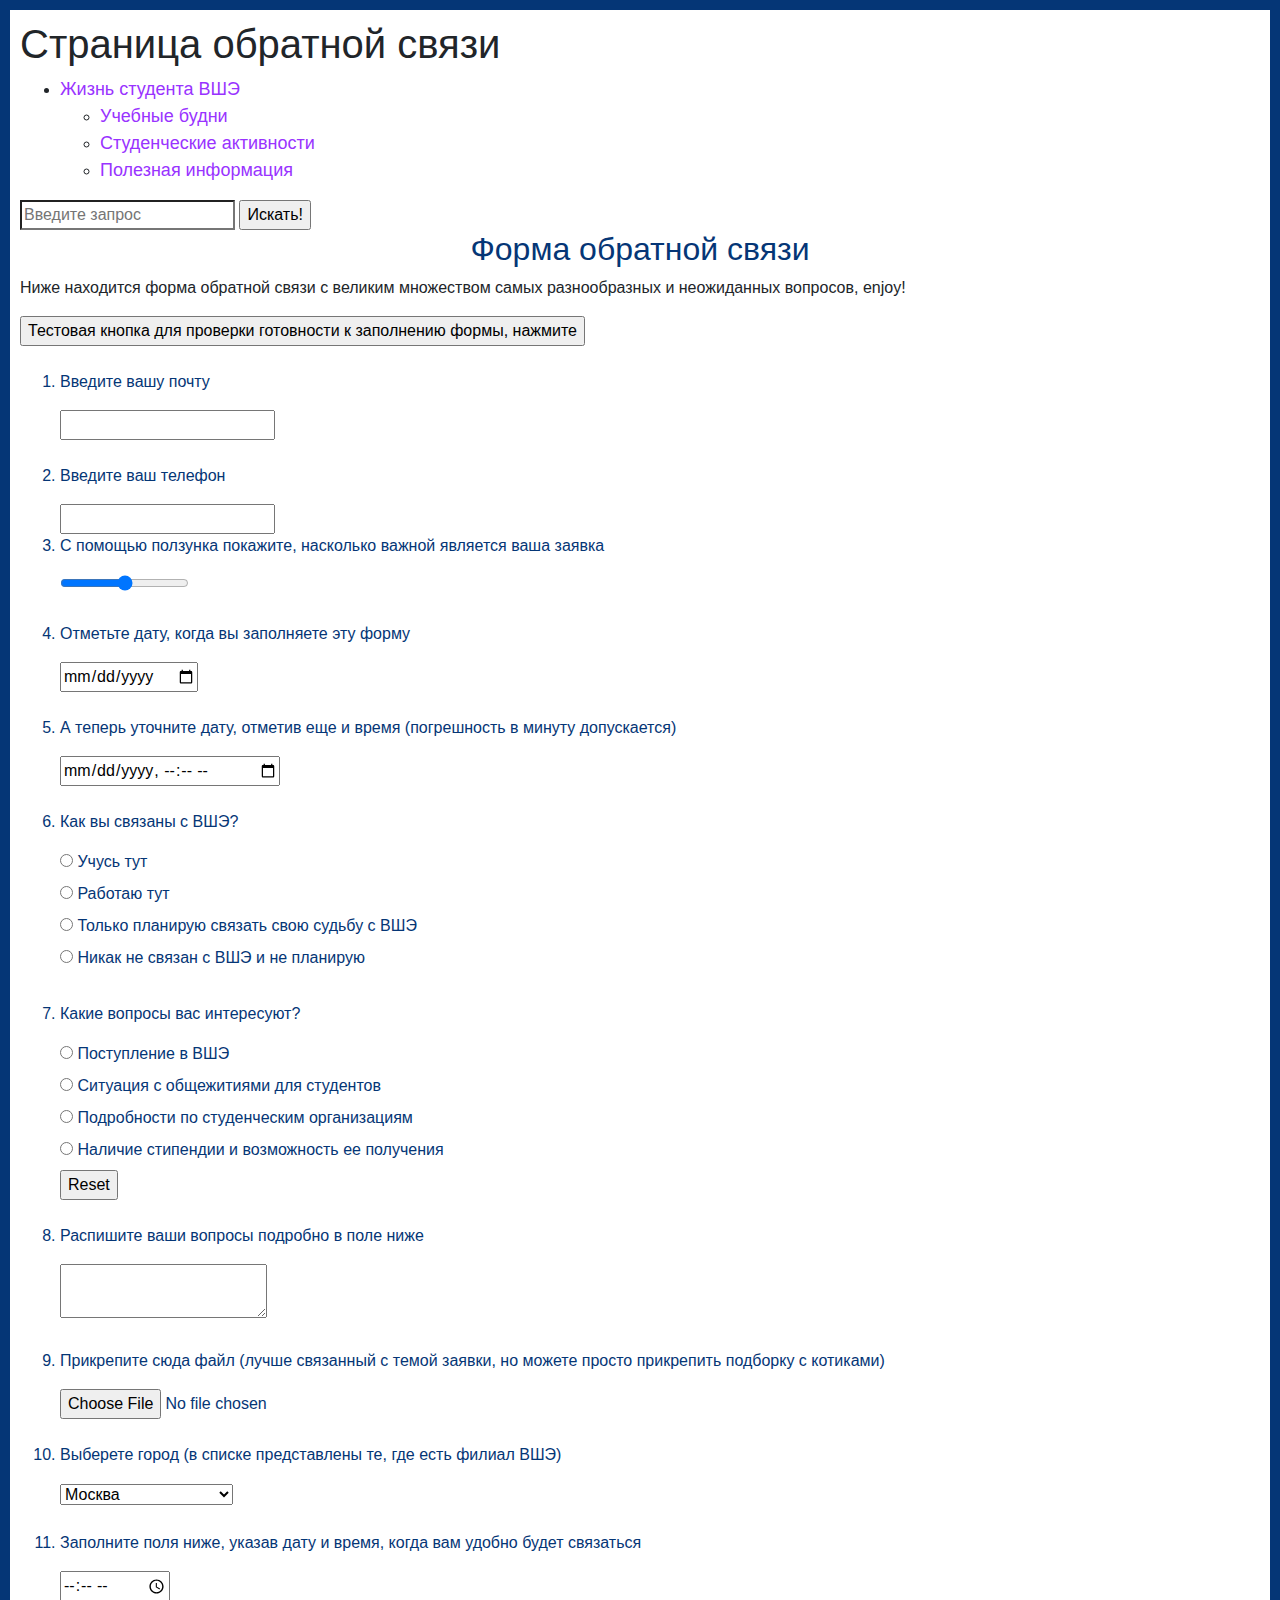
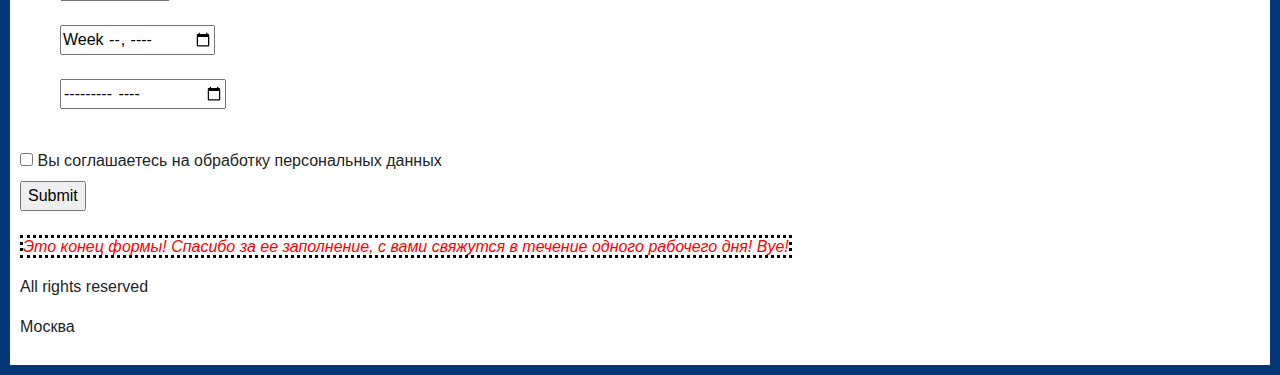
<file: form.html>
<!DOCTYPE html>
<html lang="ru">
<head>
 <title>"Страница обратной связи "Я - студент ВШЭ"</title>
 <meta charset="utf-8">
 <meta name="viewport" content="width=device-width, initial-scale=1.0">
 <meta name="keywords" content="html, homework, hse, student">
 <meta name="description" content="Main page">
 <meta name="author" content="Viktoriya Gontarenko">
 <meta property="og:image" content="URL">
 <meta property="og:title" content="Заголовок для Facebook">
 <meta name="twitter:title" content="Заголовок для Twitter">
 
 <link rel="stylesheet" href="https://maxcdn.bootstrapcdn.com/bootstrap/4.0.0/css/bootstrap.min.css">
 <link rel="shortcut icon" href="https://api.time.com/wp-content/uploads/2019/03/kitten-report.jpg?w=784&quality=85" type="image/jpeg">
 <link rel="shortcut icon" href="favicon.ico" type="image/x-icon">
 <link rel="shortcut icon" href="/icons/favicon.ico" type="image/x-icon">
 <link rel="shortcut icon" href="icons/favicon.ico" type="image/x-icon">
 <link rel="shortcut icon" href="../icons/favicon.ico" type="image/x-icon">
 
 <link rel="apple-touch-icon-precomposed" sizes="144x144" href="image.png">
 
   <link href="style_form.css" rel="stylesheet" type="text/css"/>
  <script src="script_form.js"></script>
  
 <style>
  html {
    background-color: rgb(5, 54, 118);
    padding: 10px;
  }
   
  body {
     padding: 10px;
  }
  

  h2 {
    color: rgb(5, 54, 118);
    display: flex;
    align-items: center;
    justify-content: space-around;
  } 
 </style>

</head>
<body>
 <header>
   <h1>
    Страница обратной связи
   </h1>
 </header>
  
 <nav>
   <ul>
     <li>
       <a href="index.html">Жизнь студента ВШЭ</a>
       <ul>
         <li><a href="index.html">Учебные будни</a></li>
         <li><a href="index.html">Студенческие активности</a></li>
         <li><a href="index.html">Полезная информация</a></li>
       </ul>
     </li>
   </ul>
 </nav>
  
 <form action="/serverscript" method="get">
     <input type="search" name="query" placeholder="Введите запрос">
     <input type="submit" name="query" value="Искать!">
 </form>
  
 <main>
  <section>
       <article>
        <h2 id="section1">
         Форма обратной связи
        </h2>
        <p>
        Ниже находится форма обратной связи с великим множеством самых разнообразных и неожиданных вопросов, enjoy!
        </p>
        <input type="button" value="Тестовая кнопка для проверки готовности к заполнению формы, нажмите"><br><br>
        <ol>
        <form action="/submit" method="post">
           <li>
              <p>
              Введите вашу почту
              </p>
              <input type="email"><br><br>
           </li>
           <li>
              <p>
              Введите ваш телефон
              </p>
              <input type="tel"><br>
            </li>
           <li>
              <p>
              С помощью ползунка покажите, насколько важной является ваша заявка
              </p>
              <input type="range"><br><br>
           </li>
           <li>
              <p>
              Отметьте дату, когда вы заполняете эту форму
              </p>
              <input type="date" name="date"><br><br>
           </li>
           <li>
              <p>
              А теперь уточните дату, отметив еще и время (погрешность в минуту допускается)
              </p>
              <input type="datetime-local"><br><br>
           </li>
           <li>
              <p>
              Как вы связаны с ВШЭ?
              </p>
              <form>
              <fieldset id="group1">
              <input name="group1" id="opt1"  type="radio" value="1">
              <label for="opt1">Учусь тут</label>
              <br>
              <input name="group1" id="opt2"  type="radio" value="2">
              <label for="opt2">Работаю тут</label>
              <br>
              <input name="group1" id="opt3" type="radio" value="3">
              <label for="opt3">Только планирую связать свою судьбу с ВШЭ</label>
              <br>
              <input name="group1" id="opt4" type="radio" value="4">
              <label for="opt4">Никак не связан с ВШЭ и не планирую</label>
              <br>
              </fieldset>
              </form>
              <br>
           </li>
           <li>
              <p>
              Какие вопросы вас интересуют?
              </p>
              <form>
              <fieldset id="group2_1">
              <input name="group2_1_1" id="opt1"  type="radio" value="1">
              <label for="opt1">Поступление в ВШЭ</label>
              <br>
              <input name="group2_1_2" id="opt2"  type="radio" value="2">
              <label for="opt2">Ситуация с общежитиями для студентов</label>
              <br>
              <input name="group2_1_3" id="opt3" type="radio" value="3">
              <label for="opt3">Подробности по студенческим организациям</label>
              <br>
              <input name="group2_1_4" id="opt4" type="radio" value="4">
              <label for="opt4">Наличие стипендии и возможность ее получения</label>
              <br>
              <input type="reset"><br>
              </fieldset>
              </form>
              <br>
           </li>
           <li>
              <p>
              Распишите ваши вопросы подробно в поле ниже
              </p>
              <textarea></textarea><br><br>
            </li>
           <li>
              <p>
              Прикрепите сюда файл (лучше связанный с темой заявки, но можете просто прикрепить подборку с котиками)
              </p>
              <input type="file" name="uplResume"><br><br>
           </li>
           <li>
              <p>
              Выберете город (в списке представлены те, где есть филиал ВШЭ)
              </p>
              <select name="slct">
                <optgroup label="numbers">
                  <option>Москва</option>
                  <option>Санкт-Петербург</option>
                  <option>Пермь</option>
                  <option>Нижний Новгород</option>
                </optgroup>
              </select> <br><br>
            </li>
           <li>
              <p>
              Заполните поля ниже, указав дату и время, когда вам удобно будет связаться
              </p>
              <input type="time"><br><br>
              <input type="week"><br><br>
              <input type="month"><br><br>
            </li>
         </form>
         </ol>
         
     <input type="checkbox" name="chkAccepted">
     <label for="chkAccepted">Вы соглашаетесь на обработку персональных данных </label>
     <br>
     <input type="submit"><br><br>
   </section>
   <p>
   <span class="end">
   <i>Это конец формы! Спасибо за ее заполнение, с вами свяжутся в течение одного рабочего дня! Bye!
   </i>
   </span>
   </p>
</main>
 <footer id="footer">
     <p>
       All rights reserved
     </p>
     <address>
     <p>
       Москва
     </p>
     </address>
   </footer>
</body>
</html>
</file>
<file: style_form.css>
@media only screen and (max-width: 600px){
     nav, h2 {
        -webkit-filter: invert(100%);
        }
     body{
          background-color: #f5f5f5;
        }
    }

a[href="index.html"] {
  font-size: 18px;
  color: #9933ff;
}

.end {
  color: red;
  border: 3px dotted black;
  position:: fixed;
}


ol {
  color: rgb(5, 54, 118);
}
</file>
